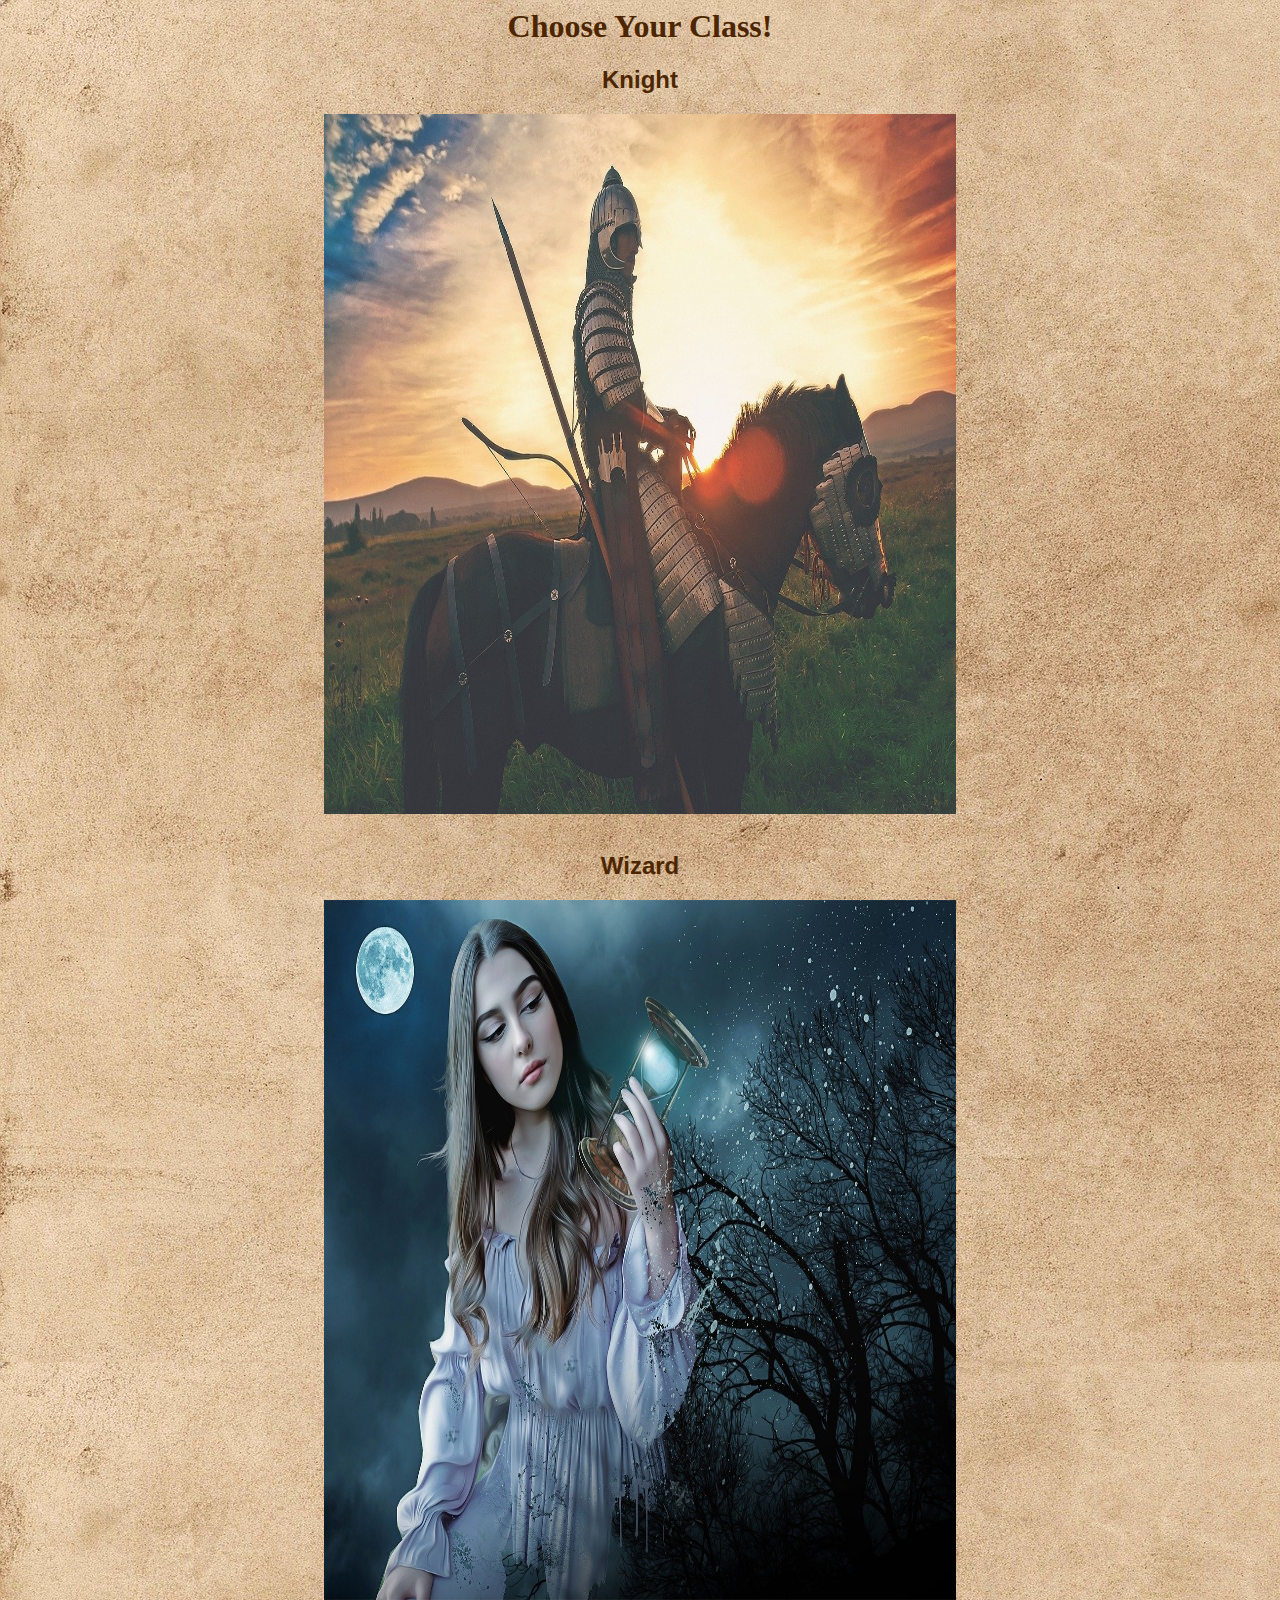
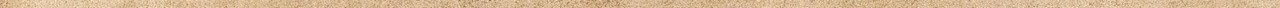
<file: index.html>
<html>

  <head>
    <title>My First Dungeon</title>
    <link rel="stylesheet" type="text/css" href="style.css">
  </head>
  <body>

	<h1>Choose Your Class!</h1>
	<h2>Knight</h2>
	<a href="WizardorWarrior.html"><img src="images/Knight.jpg" alt="Knight on a Horse"></a>
		<!-- https://pixabay.com/users/devanath-1785462/ -->
	<br/>
	<h2>Wizard</h2>
	<a href="WizardorWarrior.html"><img src="images/Wizard.jpg" alt="Wizard Lady"></a>
		<!-- https://pixabay.com/users/darksouls1-2189876/ -->

		<!-- Background image from here https://pixabay.com/users/chrisfiedler-935884/-->
  </body>
</html>
</file>
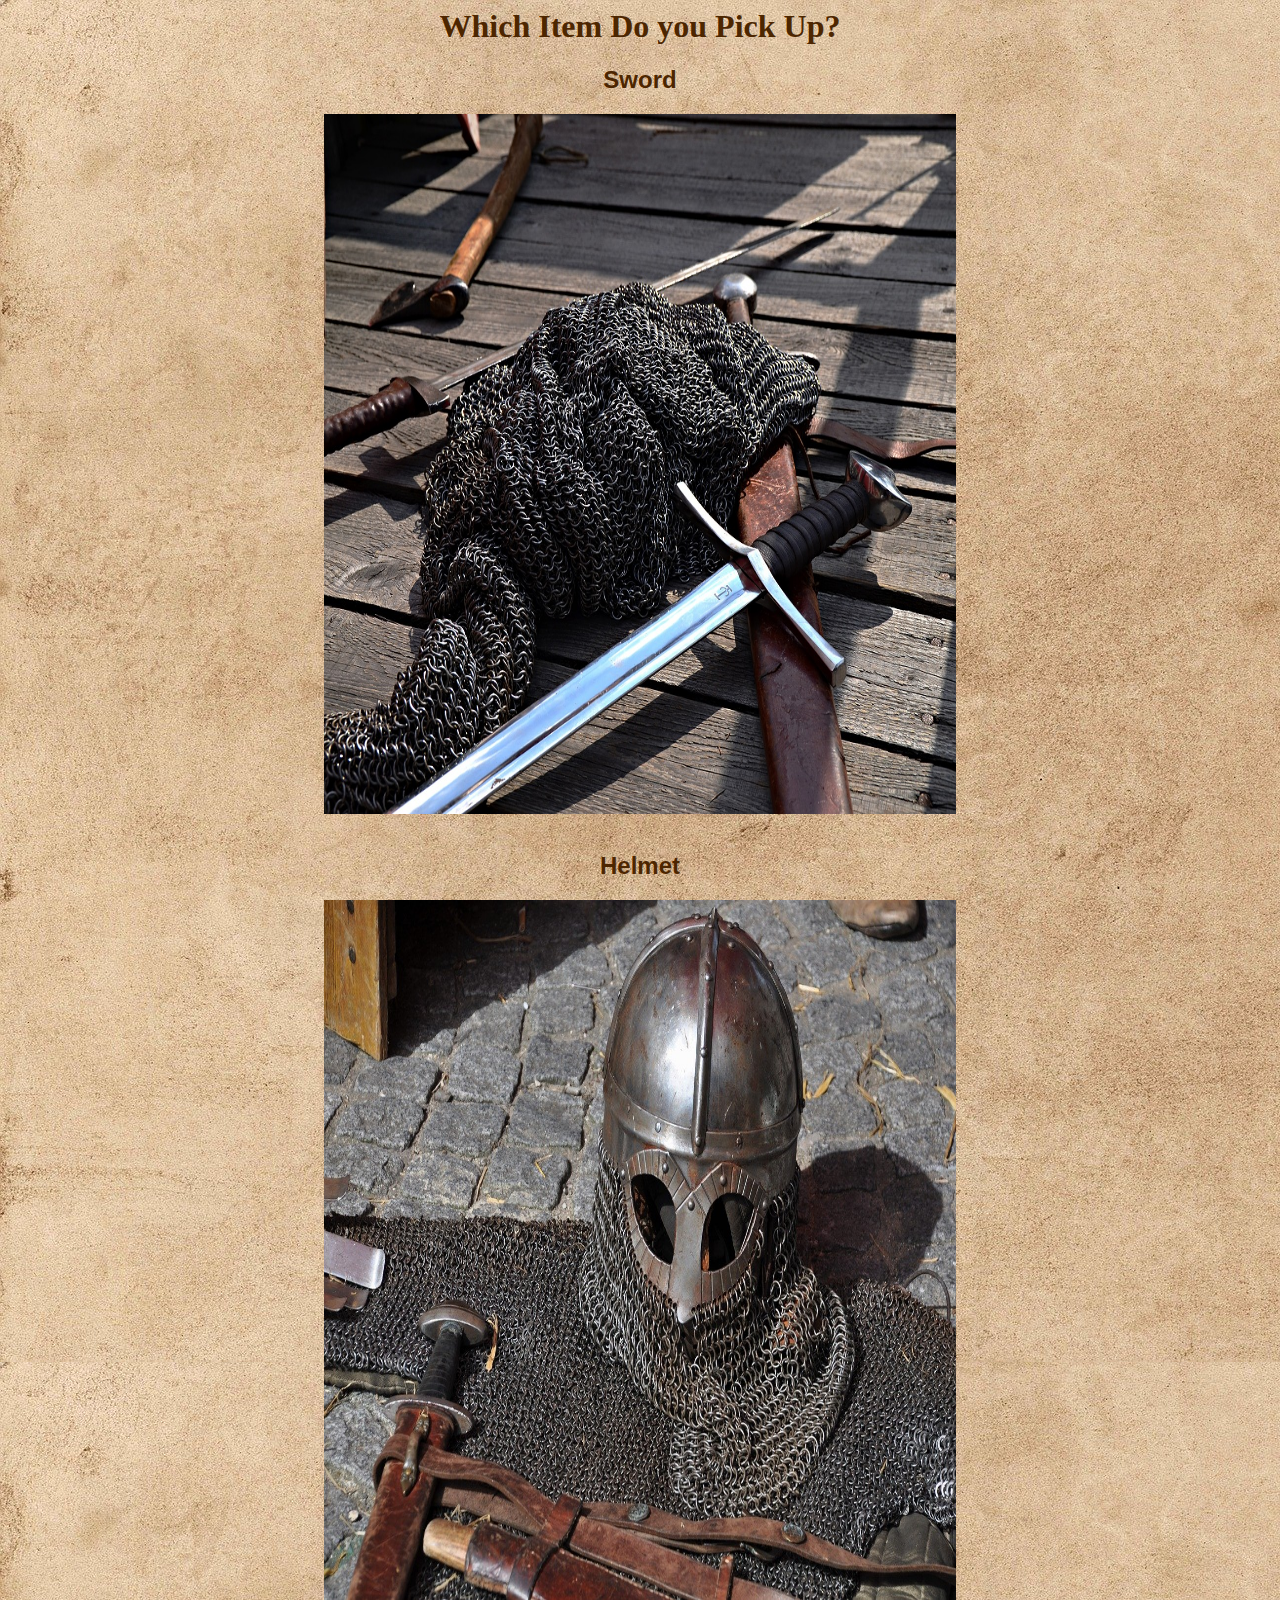
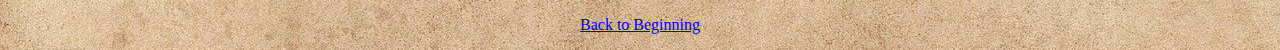
<file: Dungeon.html>
<html>

  <head>
    <title></title>
        <link rel="stylesheet" type="text/css" href="style.css">
  </head>
  <body>
  	<h1>Which Item Do you Pick Up?</h1>
  	<h2>Sword</h2>
  	<a href="Escape.html"><img src="images/Sword.jpg" alt="A Steel Sword"></a>
  		<!--https://pixabay.com/users/stronytwoichmarzen-486447/-->
  	<br/>
  	<h2>Helmet</h2>
  	<a href="Escape.html"><img src="images/Helmet.jpg" alt="A Steel Helmet"></a>
  	   <!--https://pixabay.com/users/nadinedoerle-1421566/-->
    <p><a href="index.html">Back to Beginning</a></p>
    
  </body>
</html>
</file>
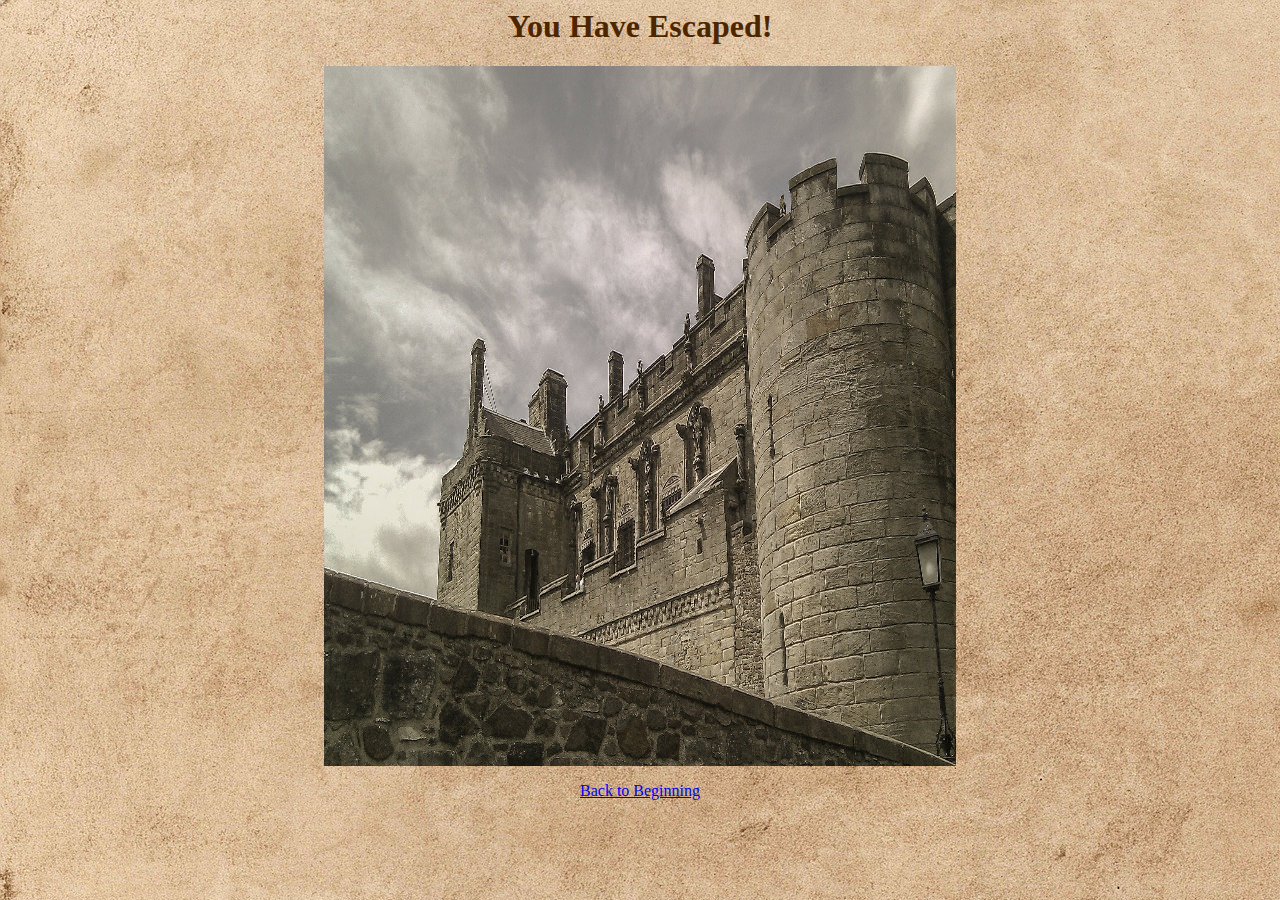
<file: Escape.html>
<html>

  <head>
    <title></title>
        <link rel="stylesheet" type="text/css" href="style.css">
  </head>
  <body>
  	<h1>You Have Escaped!</h1>
    <img src="images/Castle.jpg" alt="A Large Castle">
  	    <p><a href="index.html">Back to Beginning</a></p>
    
  </body>
</html>
</file>
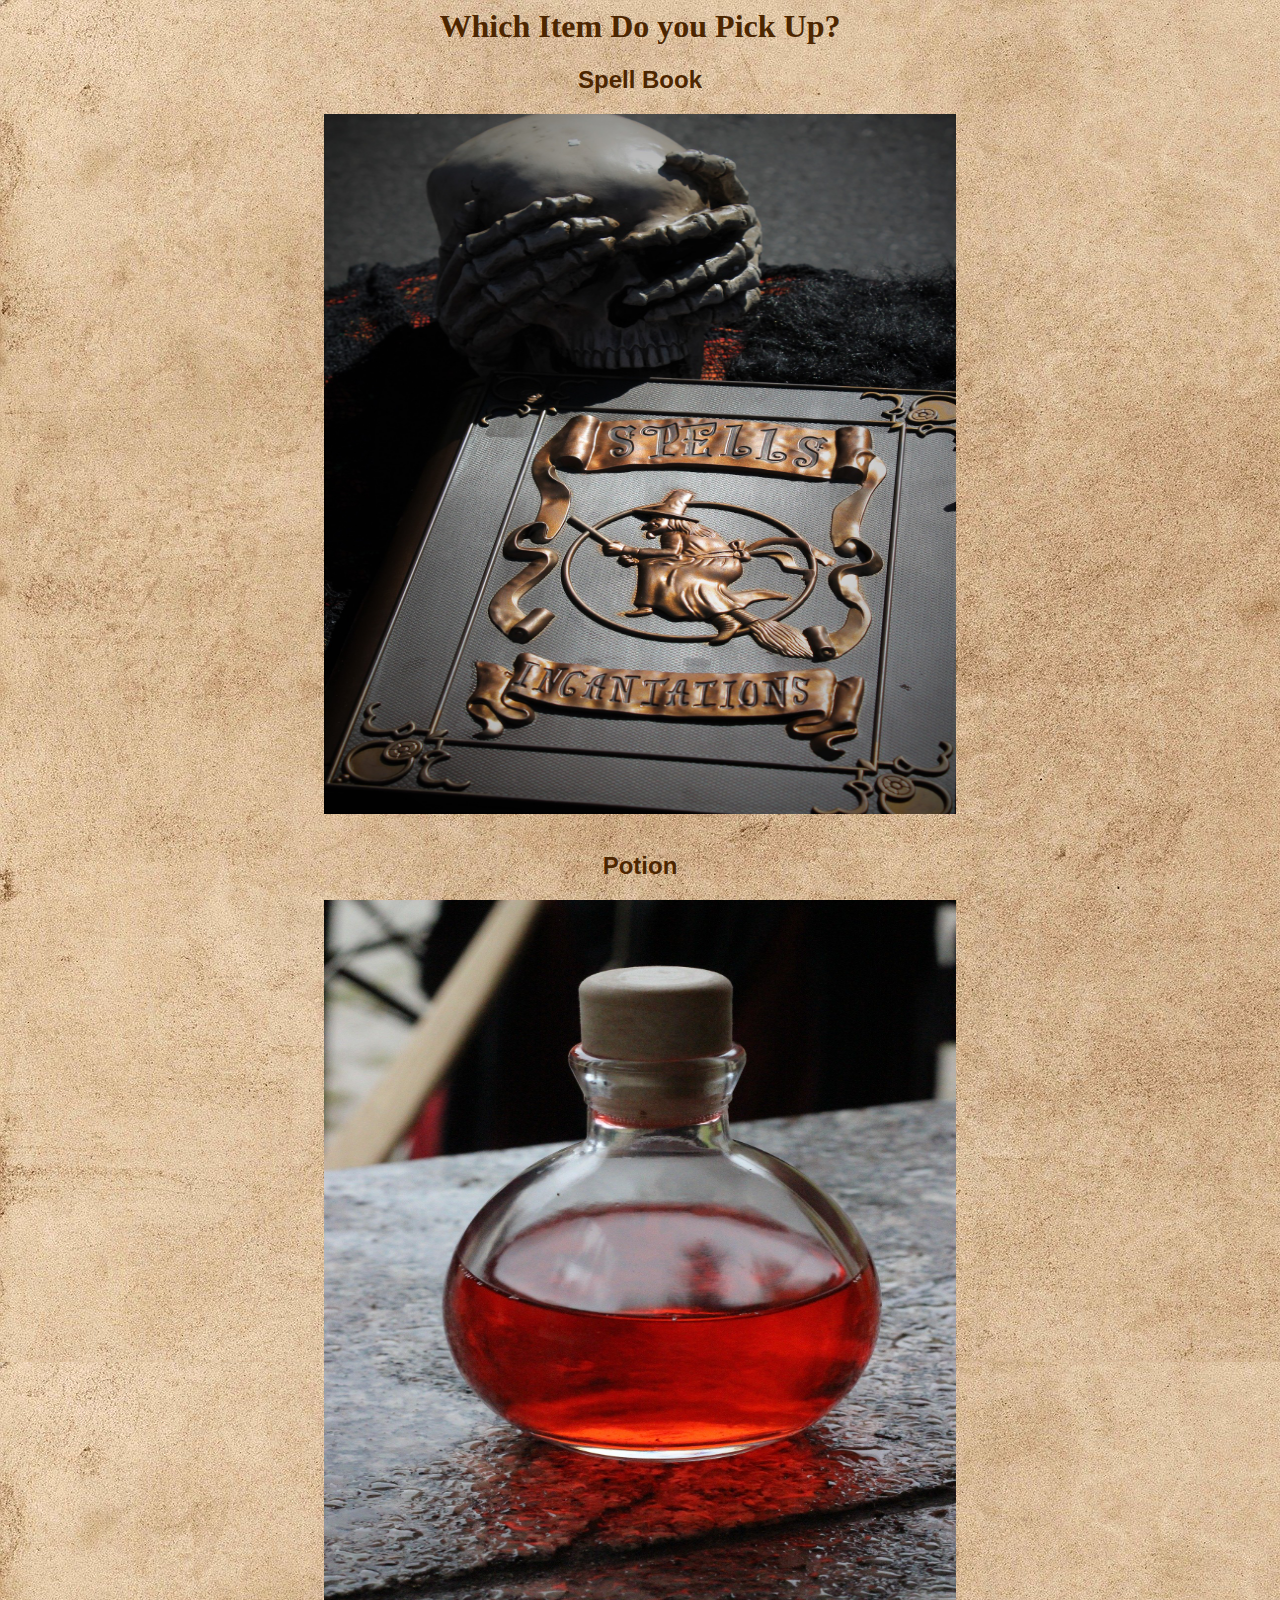
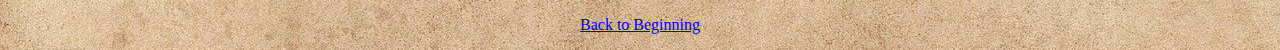
<file: Library.html>
<html>

  <head>
    <title></title>
        <link rel="stylesheet" type="text/css" href="style.css">
  </head>
  <body>
  	<h1>Which Item Do you Pick Up?</h1>
  	<h2>Spell Book</h2>
  	<a href="Escape.html"><img src="images/SpellBook.jpg" alt="A Spell Book"></a>
  		<!--https://pixabay.com/users/amber_avalona-1512238/-->
  	<br/>
  	<h2>Potion</h2>
  	<a href="Escape.html"><img src="images/Potion.jpg" alt="A Red Potion"></a>
  	   <!--https://pixabay.com/photos/potion-bottle-magic-potion-vial-1249050/-->
    <p><a href="index.html">Back to Beginning</a></p>
    
  </body>
</html>
</file>
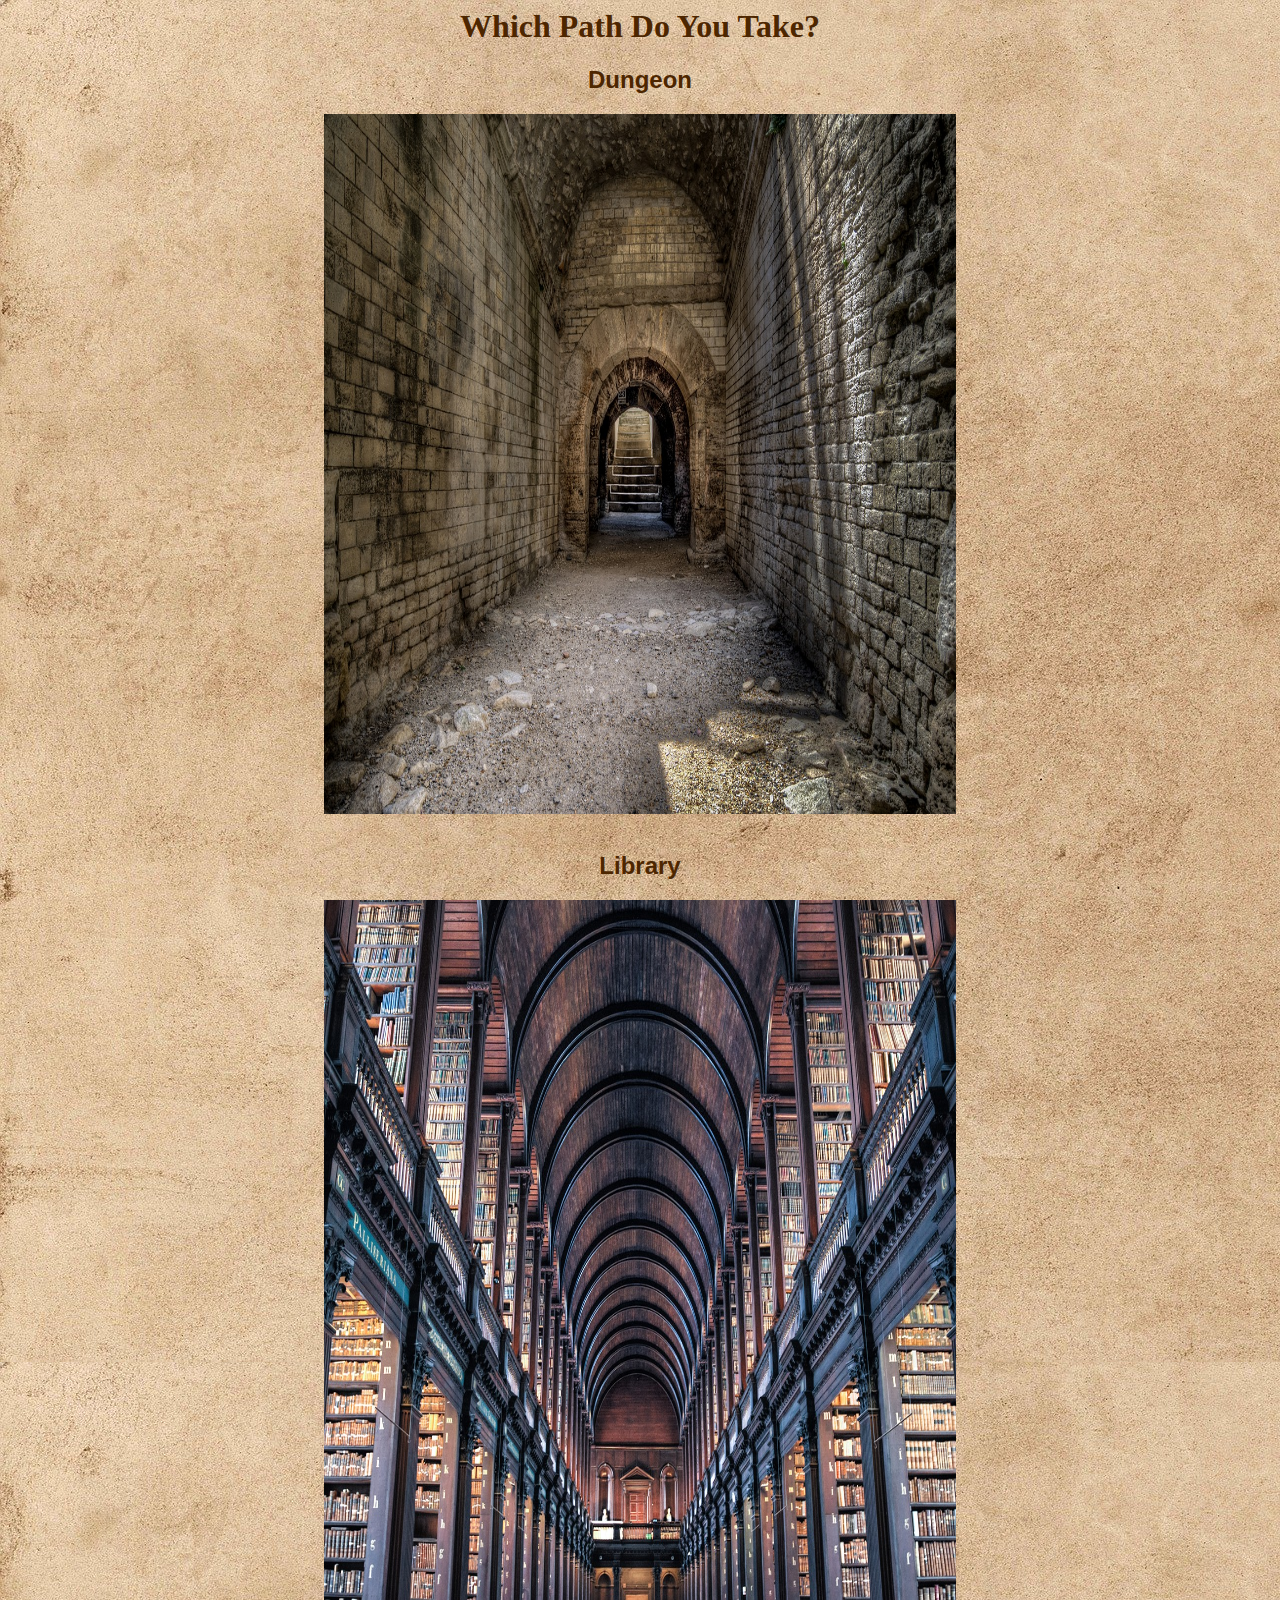
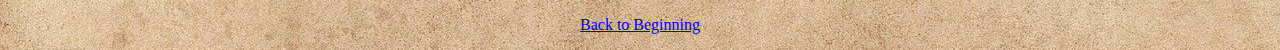
<file: WizardorWarrior.html>
<html>

  <head>
    <title>Warrior or Wizard</title>
        <link rel="stylesheet" type="text/css" href="style.css">
  </head>
  <body>
  	<h1>Which Path Do You Take?</h1>
  	<h2>Dungeon</h2>
  	<a href="Dungeon.html"><img src="images/Dungeon.jpg" alt="Dark Dungeon"></a>
  		<!--https://pixabay.com/users/skitterphoto-324082/-->
  	<br/>
  	<h2>Library</h2>
  	<a href="Library.html"><img src="images/Library.jpg" alt="Large Library"></a>
  		<!--https://pixabay.com/users/skitterphoto-324082/-->
    <p><a href="index.html">Back to Beginning</a></p>
    
  </body>
</html>
</file>
<file: style.css>
img {
	width: 50%;
	height: 700px;
	display: block;
  margin-left: auto;
  margin-right: auto;
  width: 50%;
}
h1 { text-align: center;
	color: #4d2600;
	font-family: Verdana

}
h2 {
	text-align: center;
	color: #4d2600;
	font-family: Helvetica;
}
body {
	background-color: #ff6666;
	background-image: url(images/Parchment.jpg);
}
p {
	size: 20px;
	text-align: center;
	color: #4d2600;
}
</file>
